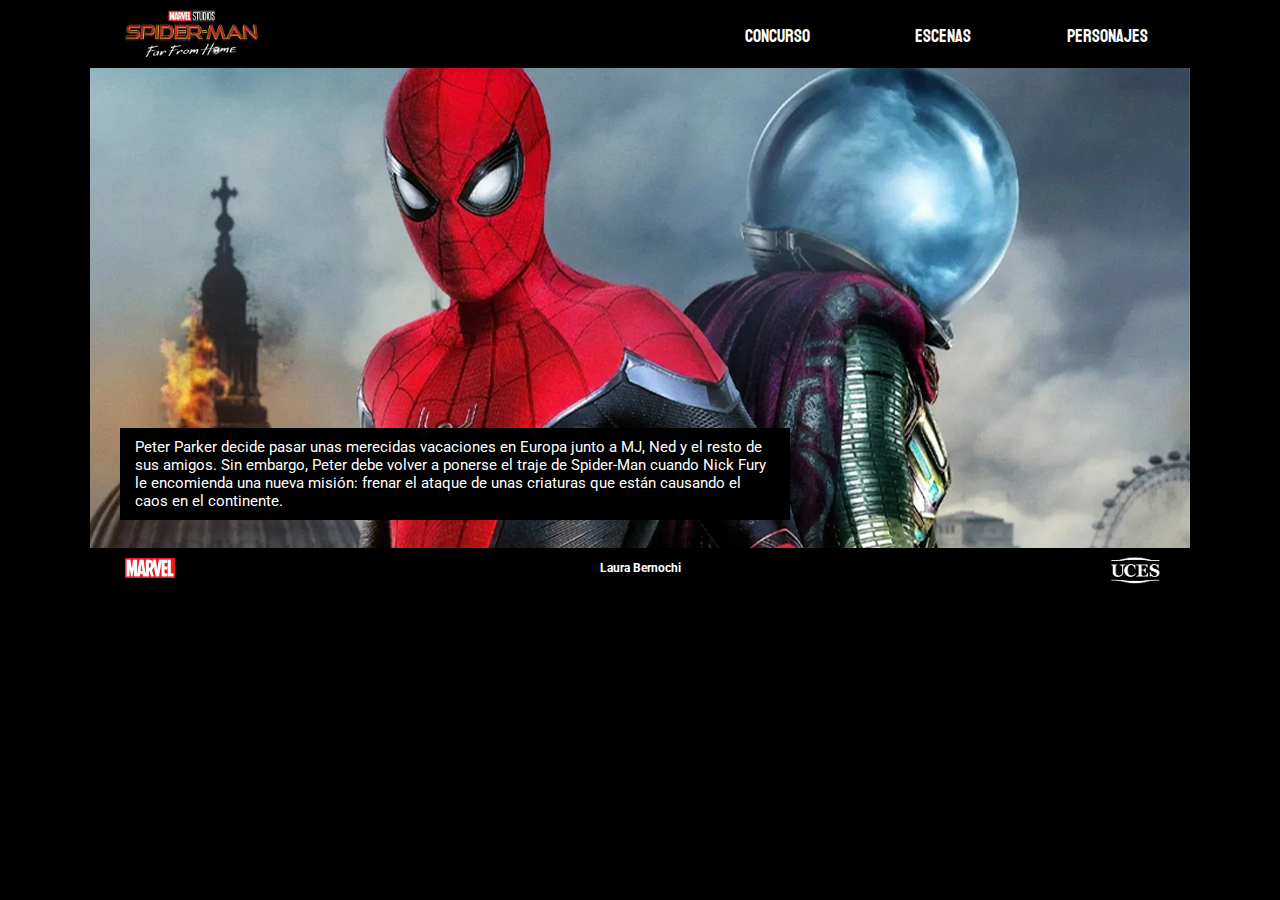
<file: index.html>
<!DOCTYPE html>
<html>
<head>
	<meta charset="utf-8">
	<meta name="viewport" content="width=device-width, initial-scale=1">
	<title>Spiderman: Far from home</title>
	<link rel="stylesheet" type="text/css" href="css/estilo1.css">
</head>
<body>


	<main>
		<header>
				<a href="index.html"><img src="img/logo.jpg" class="logospidi"></a>

		<nav><ul>   
			
<li><a href="personajes.html">Personajes</a></li>
<li><a href="escenas.html">Escenas</a></li>
<li><a href="concurso.html">Concurso</a></li>
</ul></nav>
		</header>
		<section>
			<article id="primero">
				<p>Peter Parker decide pasar unas merecidas vacaciones en Europa junto a MJ, Ned y el resto de sus amigos.
				Sin embargo, Peter debe volver a ponerse el traje de Spider-Man cuando Nick Fury le encomienda una nueva misión: frenar el ataque de unas criaturas que están causando el caos en el continente.</p>
			</article>
		</section>
		<footer>
			
			<a href="https://www.marvel.com/" target="blank"><div id="marvel"><img src="img/marvellogo.png" class="marvelpng"></div></a><br>

			<a href="indexdos.html"><h1>Laura Bernochi</h1></a><br>
			
			<a href="https://www.uces.edu.ar/" target="blank"><div id="uceslogo"><img src="img/uces.png" class="uceslogo"></div></a>
		</footer>
	</main>
	
	


</body>
</html>
</file>
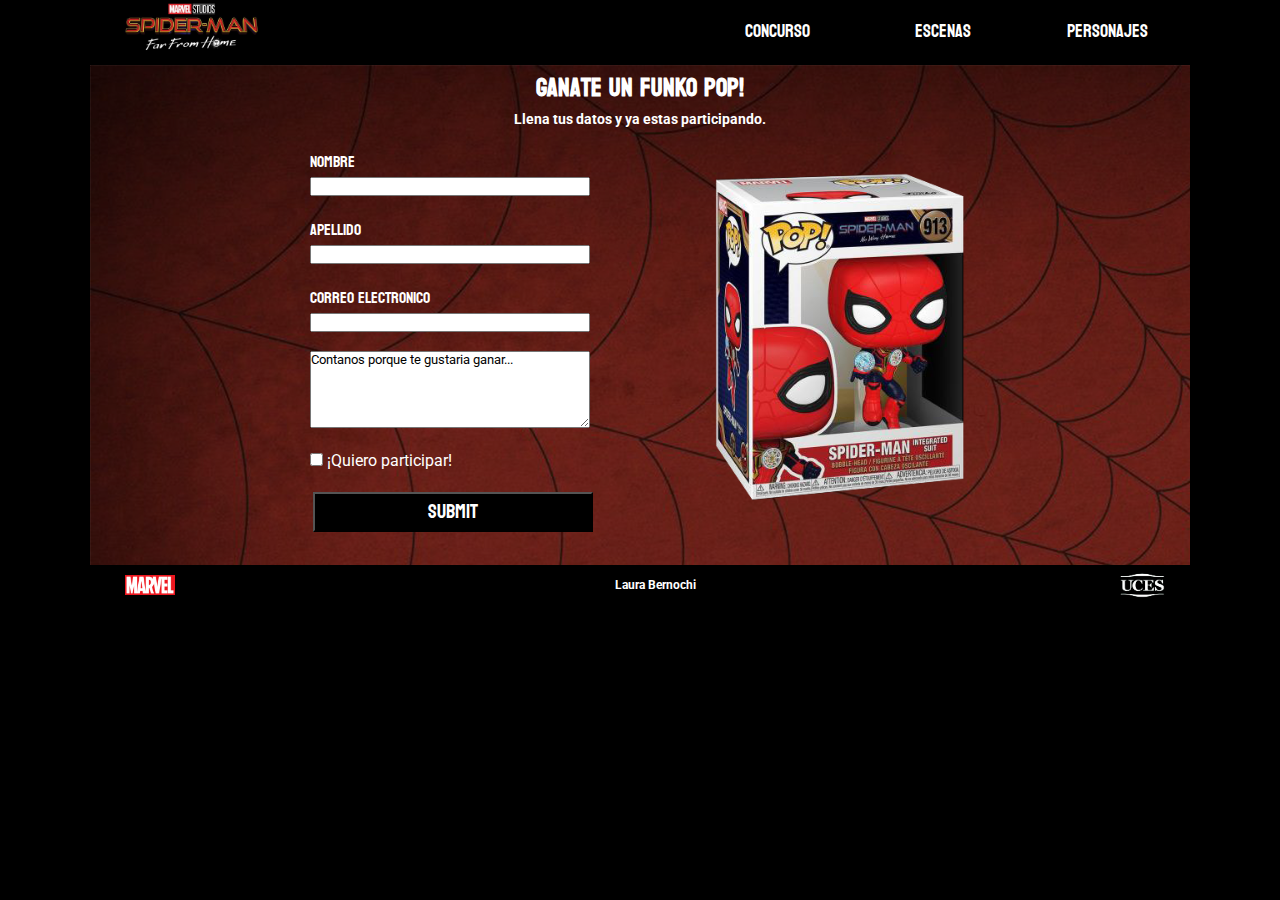
<file: concurso.html>
<!DOCTYPE html>
<html>
<head>
	<meta charset="utf-8">
	<meta name="viewport" content="width=device-width, initial-scale=1">
	<title>Concurso</title>
	<link rel="stylesheet" type="text/css" href="css/estilo2.css">
</head>
<body>
	<main>
	<header>
				<a href="index.html"> <img src="img/logo.jpg" class="logospidi"></a>

		<nav><ul>
<li><a href="personajes.html">Personajes</a></li>
<li><a href="escenas.html">Escenas</a></li>
<li><a href="concurso.html">Concurso</a></li>
</ul></nav>
		</header>

	

	<section>

		<h2>Ganate un funko pop!</h2>
		<h3>Llena tus datos y ya estas participando.</h3>


		<form action="mailto:laurabernochi@gmail.com" method="post">

		<label class="texto">Nombre</label> <br>
		<input type="text" name="Nombre" required class="largo">	<br>
		<br>
		<label class="texto">Apellido</label> <br>
		<input type="text" name="Apellido" required class="largo">	<br>
		<br>
		<label class="texto">Correo Electronico</label> <br>
		<input type="email" name="Correo"required class="largo">	<br>
		<br>
		<textarea rows="5" cols="10" name="comentario" class="largo">Contanos porque te gustaria ganar...</textarea> <br>
		<br>

		<input type="checkbox" name="acepto" value="acepto"> ¡Quiero participar! <br>
		<br>

		<input type="submit" name="Enviar" class="btn">

		
	</form>

<img src="img/concurso.png" class="funko"></section>




<footer>
			
			<a href="https://www.marvel.com/" target="blank"><div id="marvel"><img src="img/marvellogo.png" class="marvelpng"></div></a><br>

			<a href="indexdos.html"><h1>Laura Bernochi</h1></a>

			<a href="https://www.uces.edu.ar/" target="blank"><div id="uceslogo"><img src="img/uces.png" class="uceslogo"></div></a><br>
			
		</footer>

		</main>

</body>
</html>
</file>
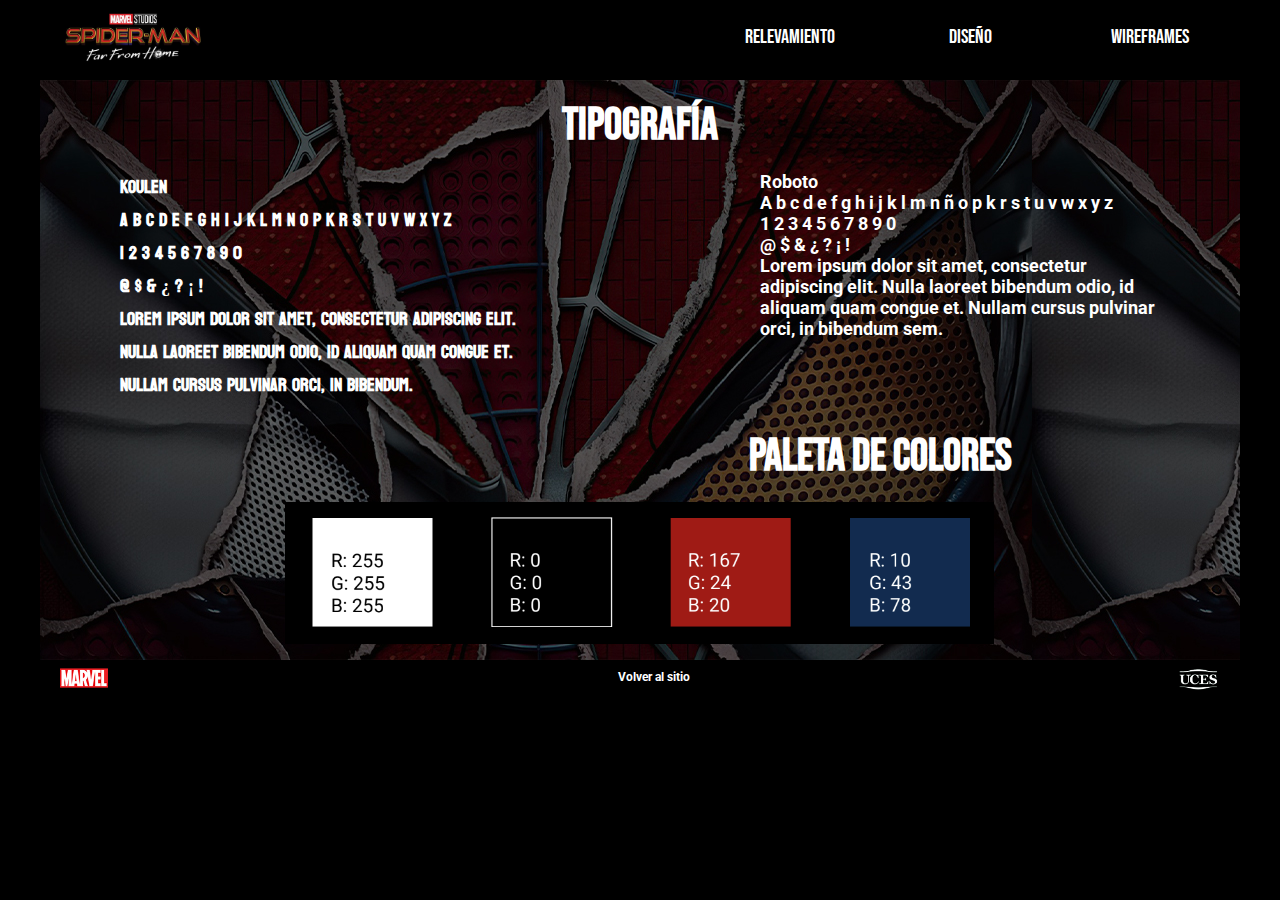
<file: diseño.html>
<!DOCTYPE html>
<html>
<head>
	<meta charset="utf-8">
	<meta name="viewport" content="width=device-width, initial-scale=1">
	<title>Diseño</title>
	<link rel="stylesheet" type="text/css" href="css/estilo7.css">
</head>
<body>
<main>
		<header>

			<a href="indexdos.html"><img src="img/logo2.jpg" class="logospidi"></a>

			
			<nav><ul>   
<li><a href="wireframe.html">Wireframes</a></li>
<li><a href="diseño.html">Diseño</a></li>
<li><a href="relevamiento.html">Relevamiento</a></li>
</ul></nav>



		</header>
		<section>
			<br>

			<h2>Tipografía</h2> <br>

			<h4>Koulen <br>
A b c d e f g h i j k l m n o p k r s t u v w x y z <br>
1 2 3 4 5 6 7 8 9 0 <br>
@ $ & ¿ ? ¡ ! <br>
Lorem ipsum dolor sit amet, consectetur adipiscing elit. Nulla
laoreet bibendum odio, id aliquam quam congue et. Nullam
cursus pulvinar orci, in bibendum. <br><br> </h4>

<h5>Roboto <br>
A b c d e f g h i j k l m n ñ o p k r s t u v w x y z <br>
1 2 3 4 5 6 7 8 9 0 <br>
@ $ & ¿ ? ¡ ! <br>
Lorem ipsum dolor sit amet, consectetur adipiscing elit. Nulla
laoreet bibendum odio, id aliquam quam congue et. Nullam
cursus pulvinar orci, in bibendum sem.</h5> <br> 

			<h3>Paleta de colores</h3> <br>

			<img src="img/paleta.png" class="paleta">
			
		</section>

		<footer>
			<a href="https://www.marvel.com/" target="blank"><img src="img/marvellogo2.png" class="marvel"></a>

		
			<a href="index.html"><h1>Volver al sitio</h1></a>
			
			<a href="https://www.uces.edu.ar/" target="blank"><img src="img/uces2.png" class="uces"></a>

		</footer>
	</main>
</body>
</html>
</file>
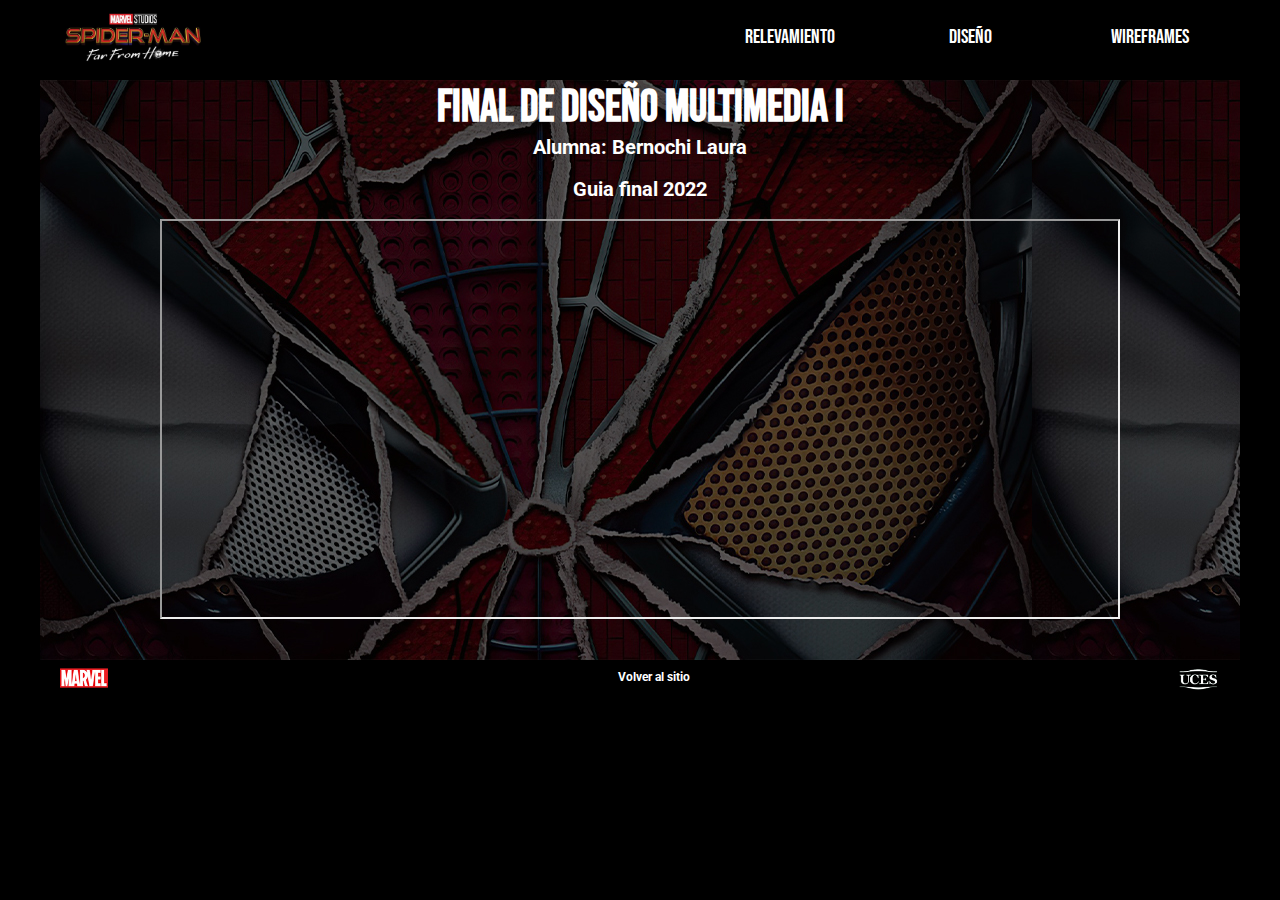
<file: indexdos.html>
<!DOCTYPE html>
<html>
<head>
	<meta charset="utf-8">
	<meta name="viewport" content="width=device-width, initial-scale=1">
	<title>Micrositio</title>
	<link rel="stylesheet" type="text/css" href="css/estilo5.css">
</head>
<body>
	<main>
		<header>

			<a href="indexdos.html"><img src="img/logo2.jpg" class="logospidi"></a>

	
			<nav><ul>   
<li><a href="wireframe.html">Wireframes</a></li>
<li><a href="diseño.html">Diseño</a></li>
<li><a href="relevamiento.html">Relevamiento</a></li>
</ul></nav>



		</header>
		<section>

			<h2>Final de Diseño Multimedia I</h2>

		<h3>Alumna: Bernochi Laura</h3><br>

		<h4>Guia final 2022</h4> <br>

		<iframe src="https://docs.google.com/viewer?srcid=1BR9lyo6RXZKrxVd49NF7wFuETBSfCO_3&pid=explorer&efh=false&a=v&chrome=false&embedded=true" width="80%" height="400px"></iframe>
			
		</section>

		<footer>
			<a href="https://www.marvel.com/" target="blank"><img src="img/marvellogo2.png" class="marvel"></a>

		
			<a href="index.html"><h1>Volver al sitio</h1></a>
			
			<a href="https://www.uces.edu.ar/" target="blank"><img src="img/uces2.png" class="uces"></a>
		</footer>
	</main>

</body>
</html>
</file>
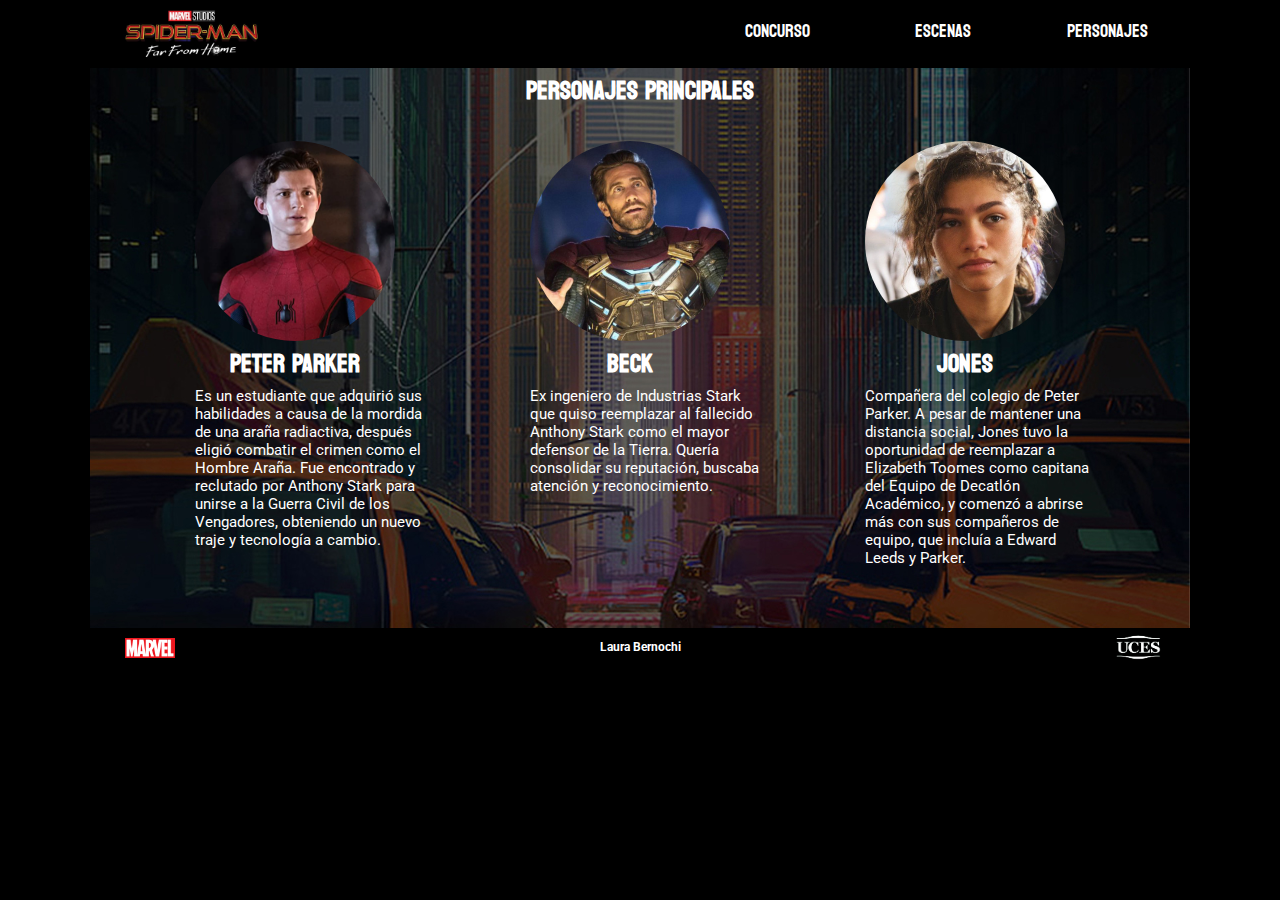
<file: personajes.html>
<!DOCTYPE html>
<html>
<head>
	<meta charset="utf-8">
	<meta name="viewport" content="width=device-width, initial-scale=1">
	<title>Personajes</title>
	<link rel="stylesheet" type="text/css" href="css/estilo4.css">
</head>
<body>

<main>
	<header>
				<a href="index.html"> <img src="img/logo.jpg" class="logospidi"></a>

		<nav><ul>
<li><a href="personajes.html">Personajes</a></li>
<li><a href="escenas.html">Escenas</a></li>
<li><a href="concurso.html">Concurso</a></li>
</ul></nav>
		</header>

	

	<section class="personajes">

		<h2>PERSONAJES PRINCIPALES</h2>

		<article class="PP">
			<img src="img/tom.png" class="tom">
			<h3>PETER PARKER</h3>

		<p>Es un estudiante que adquirió sus habilidades a causa de la mordida de una araña radiactiva, después eligió combatir el crimen como el Hombre Araña. Fue encontrado y reclutado por Anthony Stark para unirse a la Guerra Civil de los Vengadores, obteniendo un nuevo traje y tecnología a cambio.</p> 
		</article>
		
		<article class="mis">
			<img src="img/mys.jpg" class="mys">

		<h3>BECK</h3>

		<p>Ex ingeniero de Industrias Stark que quiso reemplazar al fallecido Anthony Stark como el mayor defensor de la Tierra. Quería consolidar su reputación, buscaba atención y reconocimiento.</p>
			
		</article>

		<article class="zen">
			<img src="img/mj.jpg" class="mj"> 
			<h3>JONES</h3>
		<p>
		Compañera del colegio de Peter Parker. A pesar de mantener una distancia social, Jones tuvo la oportunidad de reemplazar a Elizabeth Toomes como capitana del Equipo de Decatlón Académico, y comenzó a abrirse más con sus compañeros de equipo, que incluía a Edward Leeds y Parker.	</p>

		</article>

	</section>




<footer>
			
			<a href="https://www.marvel.com/" target="blank"><div id="marvel"><img src="img/marvellogo.png" class="marvelpng"></div></a>

			<a href="indexdos.html"><h1>Laura Bernochi</h1></a>
			
			<a href="https://www.uces.edu.ar/" target="blank"><div id="uceslogo"><img src="img/uces.png" class="uceslogo"></div></a>
		</footer>

		</main>

</body>
</html>
</file>
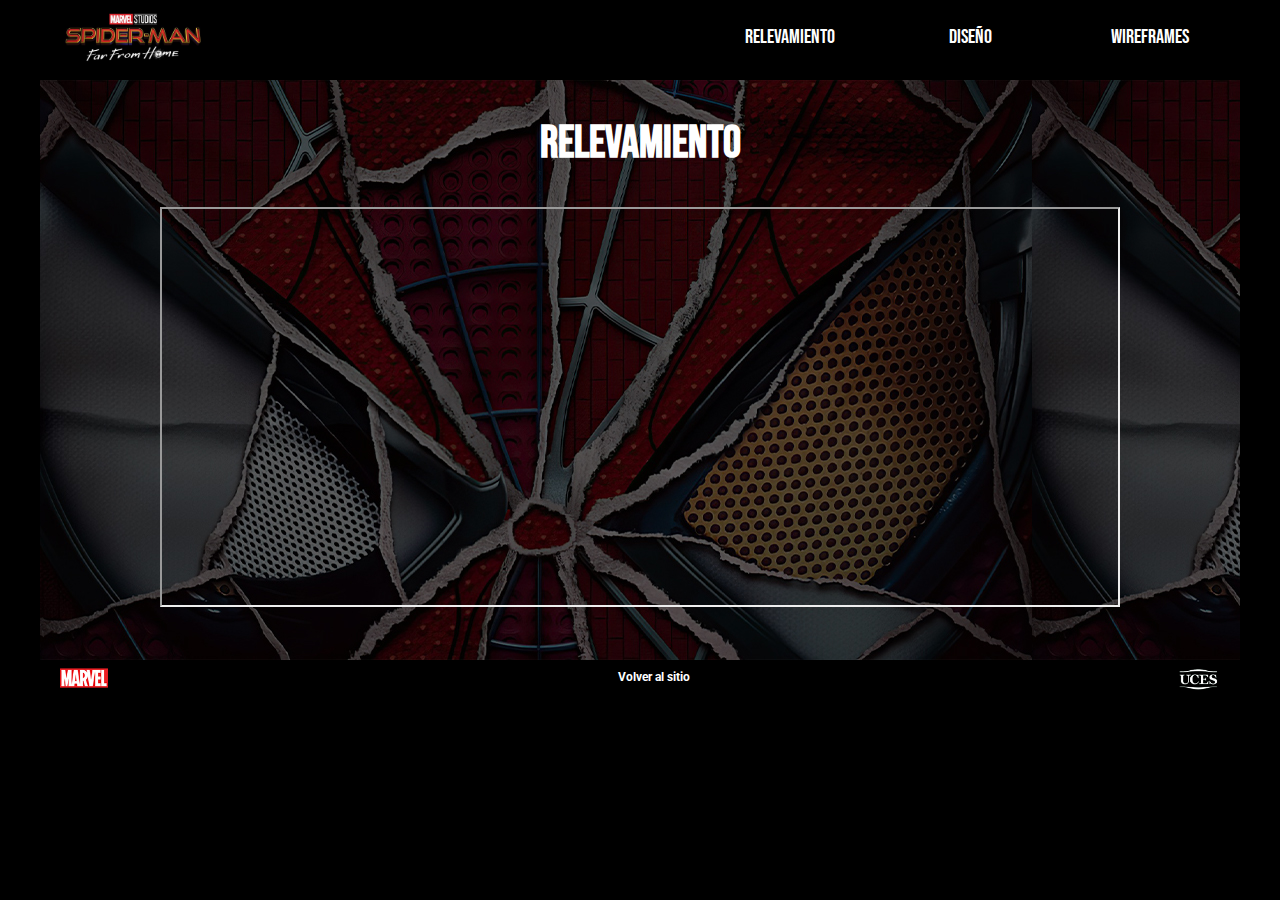
<file: relevamiento.html>
<!DOCTYPE html>
<html>
<head>
	<meta charset="utf-8">
	<meta name="viewport" content="width=device-width, initial-scale=1">
	<title>Relevamiento</title>
	<link rel="stylesheet" type="text/css" href="css/estilo6.css">
</head>
<body>
<main>
		<header>

			<a href="indexdos.html"><img src="img/logo2.jpg" class="logospidi"></a>

			
			<nav><ul>   
<li><a href="wireframe.html">Wireframes</a></li>
<li><a href="diseño.html">Diseño</a></li>
<li><a href="relevamiento.html">Relevamiento</a></li>
</ul></nav>



		</header>
		<section>
			<br><br>

			<h2>Relevamiento</h2><br><br>
			
			<iframe src="https://docs.google.com/viewer?srcid=1ggQ3-jKUMbSzgodm2JRseWrKk1gH9_oe&pid=explorer&efh=false&a=v&chrome=false&embedded=true" width="80%" height="400px"></iframe>
		</section>

		<footer>
			<a href="https://www.marvel.com/" target="blank"><img src="img/marvellogo2.png" class="marvel"></a>

		
			<a href="index.html"><h1>Volver al sitio</h1></a>
			
			<a href="https://www.uces.edu.ar/" target="blank"><img src="img/uces2.png" class="uces"></a>

		</footer>
	</main>
</body>
</html>
</file>
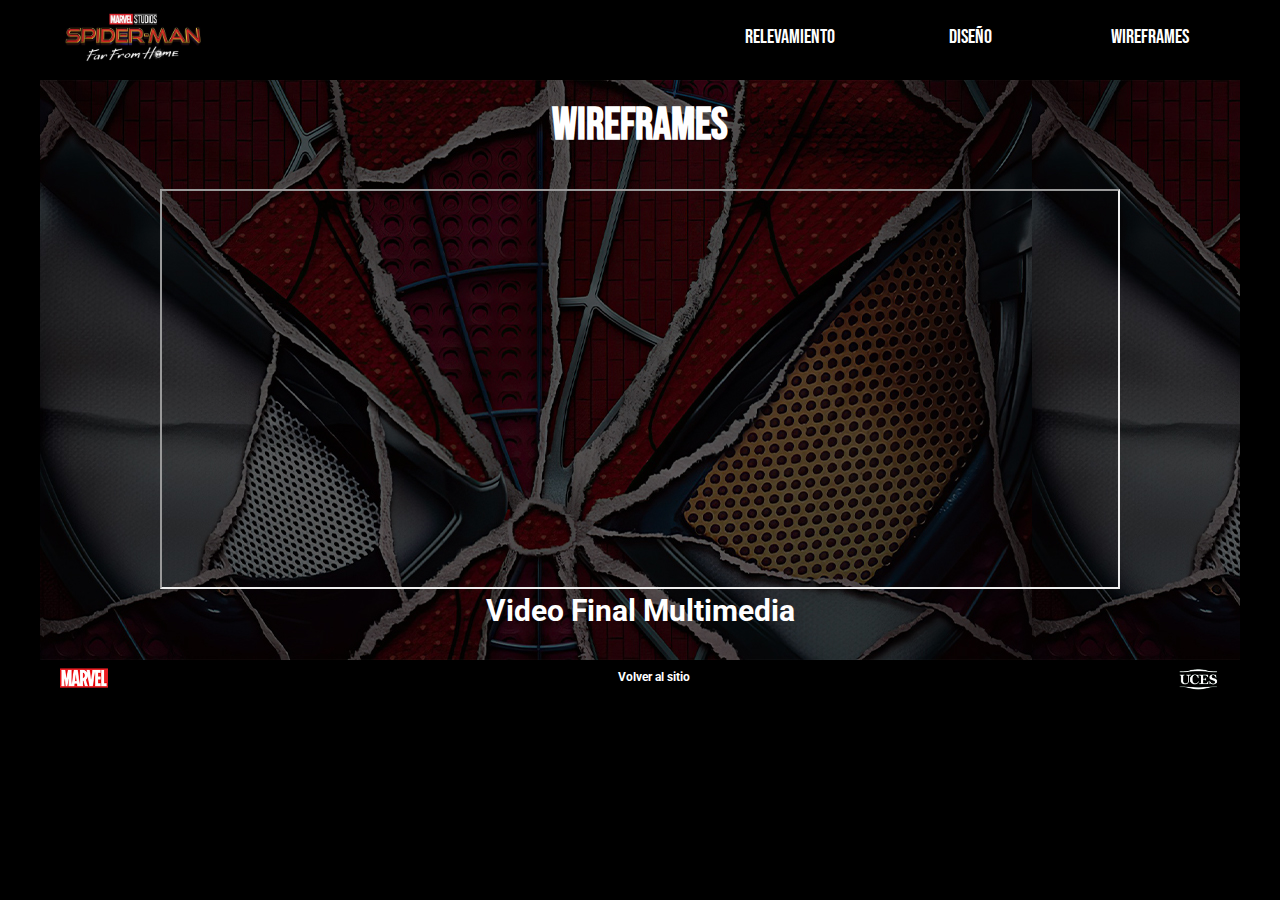
<file: wireframe.html>
<!DOCTYPE html>
<html>
<head>
	<meta charset="utf-8">
	<meta name="viewport" content="width=device-width, initial-scale=1">
	<title>Wireframe</title>
	<link rel="stylesheet" type="text/css" href="css/estilo8.css">
</head>
<body>
<main>
		<header>

			<a href="indexdos.html"><img src="img/logo2.jpg" class="logospidi"></a>

			<nav><ul>   
<li><a href="wireframe.html">Wireframes</a></li>
<li><a href="diseño.html">Diseño</a></li>
<li><a href="relevamiento.html">Relevamiento</a></li>
</ul></nav>


		</header>
		<section>
			<br>

			<h2>Wireframes</h2>
			<br>
			<br>


			<iframe src="https://docs.google.com/viewer?srcid=1TEsJpufEvRFOhTrkaYRwcmKbz1pNJxVc&pid=explorer&efh=false&a=v&chrome=false&embedded=true" width="80%" height="400px" class="pdf"></iframe>

			<br><a href="https://youtu.be/qbJVXdBiYMo" target="blank"><h3>Video Final Multimedia</h3></a>
			


		</section>

		<footer>
			<a href="https://www.marvel.com/" target="blank"><img src="img/marvellogo2.png" class="marvel"></a>

		
			<a href="index.html"><h1>Volver al sitio</h1></a>
			
			<a href="https://www.uces.edu.ar/" target="blank"><img src="img/uces2.png" class="uces"></a>

		</footer>
	</main>
</body>
</html>
</file>
<file: css/estilo1.css>
@import url('https://fonts.googleapis.com/css2?family=Koulen&family=Roboto&display=swap');

*{margin: 0;
padding: 0;
box-sizing: border-box;}






@media screen and (min-width: 100px) and (max-width: 767px) {

    body{background-color: black;}

main{
    width: 500px;
    height: 1000px;
    background-color: black;
    margin-left: auto;
    margin-right: auto;
}


header{ width: 500px;
height: 300px; 
background-color: black;
}

img{
margin-left: 20px;
margin-top: 7px;}

.logospidi{height: 100px;
margin-left: 120px;}


li{font-size: 30px;
    font-family: 'Koulen', cursive;
color: white;
text-align: center;}

a{text-decoration: none;
    box-shadow: none;
color: white;}

ul {
    list-style: none;
}


section{
    width: 500px;
    height: 570px;
    background-image: url(../img/fondo2.png);
}

footer{
    width: 500px;
    height: 30px;
    background-color: black;
}


p{color: white;
font-family: 'Roboto', sans-serif;
font-size: 20px;
text-align: center;}


#primero { 
width: 470px;
height: 480px;
margin-left: 20px;
padding-top:390px;}

.marvelpng{
    height: 15px;
    margin-left: 10px;
    margin-top: 8px;

}

.uceslogo{height: 60px;
float: right; 
margin-top: -54px;
}


h1{color: white;
font-family: 'Roboto', sans-serif;
 font-size: 10px;
 margin-left: 220px;
 margin-top: -37px;
}

}

@media screen and (min-width: 768px) and (max-width: 991px) {

    body{background-color: black;}


main{
    width: 700px;
    height: 600px;
    background-color: black;
    margin-left: auto;
    margin-right: auto;
}


header{ width: 700px;
height: 68px; 
background-color: black;
}

img{float: left;
    margin-left: 30px;
margin-top: 7px;}

.logospidi{height: 55px;}

a{text-decoration: none;
    box-shadow: none;
   font-family: 'Koulen', cursive;
   color: white;
   font-size: 18px;
    } 
    li{
    display:inline-block;
    width:15%;
    padding: 20px 0px;
    text-align:center;
    color:white;
    float: right;
    }
   li:hover{
    background-color:none;
    }

section{
    width: 700px;
    height: 480px;
    background-image: url(../img/fondo3.jpg);
}

footer{
    width: 700px;
    height: 40px;
    background-color: black;
}


p{color: white;
font-family: 'Roboto', sans-serif;
font-size: 15px;
background-color: black;
padding-top: 10px;
padding-left: 15px;
padding-bottom: 10px;
padding-right: 15px;}

h1{color: white;
font-family: 'Roboto', sans-serif;
 font-size: 12px;
 margin-left: 315px;
margin-top: -20px;}

article { 
width: 680px;
padding-top: 360px;
padding-left: 20px;
}

#uceslogo{
    float: right;
margin-right: 10px;
margin-top: -90px;}

.marvelpng{
    height: 20px;
    float: left;
    margin-left: 35px;
    margin-top: 10px;
}

.uceslogo{height: 90px;
}
}



@media screen and (min-width: 992px) and (max-width: 1199px) {
    body{background-color: black;}


main{
    width: 940px;
    height: 600px;
    background-color: black;
    margin-left: auto;
    margin-right: auto;
}


header{ width: 940px;
height: 68px; 
background-color: black;
}

img{float: left;
    margin-left: 30px;
margin-top: 7px;}

.logospidi{height: 55px;}

a{text-decoration: none;
    box-shadow: none;
   font-family: 'Koulen', cursive;
   color: white;
   font-size: 18px;
    } 
    li{
    display:inline-block;
    width:15%;
    padding: 20px 0px;
    text-align:center;
    color:white;
    float: right;
    }
   li:hover{
    background-color:none;
    }

section{
    width: 940px;
    height: 480px;
    background-image: url(../img/fondo1.jpg);
}

footer{
    width: 940px;
    height: 40px;
    background-color: black;
}


p{color: white;
font-family: 'Roboto', sans-serif;
font-size: 15px;
background-color: black;
padding-top: 10px;
padding-left: 15px;
padding-bottom: 10px;
padding-right: 15px;}

h1{color: white;
font-family: 'Roboto', sans-serif;
 font-size: 12px;
 margin-left: 440px;
margin-top: -20px;}

article { 
width: 700px;
padding-top: 360px;
padding-left: 30px;
}

#uceslogo{
    float: right;
margin-right: 10px;
margin-top: -77px;}

.marvelpng{
    height: 20px;
    float: left;
    margin-left: 35px;
    margin-top: 10px;
}

.uceslogo{height: 90px;
}
}



@media screen and (min-width: 1200px) and (max-width: 5000px) {

    body{background-color: black;}


main{
    width: 1100px;
    height: 600px;
    background-color: black;
    margin-left: auto;
    margin-right: auto;
}


header{ width: 1100px;
height: 68px; 
background-color: black;
}

img{float: left;
    margin-left: 30px;
margin-top: 7px;}

.logospidi{height: 55px;}

a{text-decoration: none;
    box-shadow: none;
   font-family: 'Koulen', cursive;
   color: white;
   font-size: 18px;
    } 
    li{
    display:inline-block;
    width:15%;
    padding: 20px 0px;
    text-align:center;
    color:white;
    float: right;
    }
   li:hover{
    background-color:none;
    }

section{
    width: 1100px;
    height: 480px;
    background-image: url(../img/fondo15.png);
}

footer{
    width: 1100px;
    height: 40px;
    background-color: black;
}


p{color: white;
font-family: 'Roboto', sans-serif;
font-size: 15px;
background-color: black;
padding-top: 10px;
padding-left: 15px;
padding-bottom: 10px;
padding-right: 15px;}

h1{color: white;
font-family: 'Roboto', sans-serif;
 font-size: 12px;
 margin-left: 510px;
margin-top: -20px;}

article { 
width: 700px;
padding-top: 360px;
padding-left: 30px;
}

#uceslogo{
    float: right;
margin-right: 10px;
margin-top: -90px;}

.marvelpng{
    height: 20px;
    float: left;
    margin-left: 35px;
    margin-top: 10px;
}

.uceslogo{height: 90px;
}
}
</file>
<file: css/estilo2.css>
@import url('https://fonts.googleapis.com/css2?family=Koulen&family=Roboto&display=swap');

*{margin: 0;
padding: 0;
box-sizing: border-box;}

    

@media screen and (min-width: 100px) and (max-width: 767px) {

body{  font-family: 'Roboto', sans-serif;
background-color: black;}

form{ background-color: #black;
width: 500px; 
padding: 10px;
border-width: 3px;
color: white;
float: center;
float: left;}


.largo{
	width: 100%;
	font-family: ;font-family: 'Roboto', sans-serif;
}

.texto{
	font-size: 25px;
	font-family: 'Koulen', cursive;}


.btn{ width: 100%;
background-color: #c0392b;
color: black; 
font-family: 'Koulen', cursive;
margin: 3px;
font-size: 30px;}

main{
	width: 500px;
	height: 600px;
	background-color: black;
	margin-left: auto;
	margin-right: auto;
}


header{ width: 500px;
height: 280px; 
background-color: black;
}



.logospidi{height: 100px;
margin-left: 135px;
padding-top:10px ;}


li{font-size: 30px;
    font-family: 'Koulen', cursive;
color: white;
text-align: center;}

a{text-decoration: none;
    box-shadow: none;
color: white;}

ul {
    list-style: none;
}


section{
    width: 500px;
    height: 600px;
    background-image: url(../img/fondo5.jpg);
}

footer{
    width: 500px;
    height: 30px;
    background-color: black;
}

h2{color: white;
font-family: 'Koulen', cursive;
 font-size: 40px;
margin-top: 15px;
text-align: center;}

h3{color: white;
font-family: 'Roboto', sans-serif;
 font-size: 20px;
text-align: center;}


#uceslogo{margin-top: -36px;
}

.marvelpng{
    height: 15px;
    margin-top: 8px;
    margin-left: 10px;

}

.uceslogo{height: 60px;
    float: right; 
}


h1{color: white;
font-family: 'Roboto', sans-serif;
 font-size: 10px;
 margin-left: 215px;
 margin-top: -37px;
}

.funko{
    display: none;}

}

@media screen and (min-width: 768px) and (max-width: 991px) {

        body{  font-family: 'Roboto', sans-serif;
background-color: black;}

form{
width: 300px; 
padding: 10px;
margin: 10px;
margin-left: 40px;
border-width: 3px;
color: white;
float: center;
float: left;}


.largo{
    width: 100%;
    font-family: ;font-family: 'Roboto', sans-serif;
}

.texto{
    font-size: 16px;
    font-family: 'Koulen', cursive;}


.btn{ width: 100%;
background-color: black;
color: white; 
font-family: 'Koulen', cursive;
margin: 3px;
font-size: 20px;}

main{
    width: 760px;
    height: 600px;
    background-color: black;
    margin-left: auto;
    margin-right: auto;
}


header{ width: 760px;
height: 65px; 
background-color: black;
}

img{float: left;
margin-left: 30px;
}

.logospidi{height: 55px;}

a{text-decoration: none;
    box-shadow: none;
  font-family: 'Koulen', cursive;
   color: white;
   font-size: 25px;
    } 
    li{
    display:inline-block;
    width:20%;
    padding: 10px 0px;
    text-align:center;
    color:white;
    float: right;
    }
   li:hover{
    background-color:none;
    }

h2{color: white;
font-family: 'Koulen', cursive;
 font-size: 25px;
 text-align: center;
}

h3{color: white;
font-family: 'Roboto', sans-serif;
 font-size: 14px;
text-align: center;}

section{
    width: 760px;
    height: 500px;
    background-image: url(../img/fondo5.jpg);
}



footer{
    width: 760px;
    height: 40px;
    background-color: black;
}


#uceslogo{
    float: right;
margin-right: 8px;
margin-top: -47px;}

.marvelpng{
    height: 20px;
    float: left;
    margin-left: 35px;
    margin-top: 10px;
}

.uceslogo{height: 80px;
}


h1{color: white;
font-family: 'Roboto', sans-serif;
 font-size: 12px;
 margin-left: 345px;
margin-top: -33px;}

.funko{height: 370px;
float: right;
margin-right: 10px;
margin-top: 20px;}

}



@media screen and (min-width: 992px) and (max-width: 1199px) {

    body{  font-family: 'Roboto', sans-serif;
background-color: black;}

form{
width: 300px; 
padding: 10px;
margin: 10px;
margin-left: 110px;
border-width: 3px;
color: white;
float: center;
float: left;}


.largo{
    width: 100%;
    font-family: ;font-family: 'Roboto', sans-serif;
}

.texto{
    font-size: 16px;
    font-family: 'Koulen', cursive;}


.btn{ width: 100%;
background-color: black;
color: white; 
font-family: 'Koulen', cursive;
margin: 3px;
font-size: 20px;}

main{
    width: 940px;
    height: 600px;
    background-color: black;
    margin-left: auto;
    margin-right: auto;
}


header{ width: 940px;
height: 65px; 
background-color: black;
}

img{float: left;
margin-left: 30px;
}

.logospidi{height: 55px;}

a{text-decoration: none;
    box-shadow: none;
  font-family: 'Koulen', cursive;
   color: white;
   font-size: 18px;
    } 
    li{
    display:inline-block;
    width:15%;
    padding: 15px 0px;
    text-align:center;
    color:white;
    float: right;
    }
   li:hover{
    background-color:none;
    }

h2{color: white;
font-family: 'Koulen', cursive;
 font-size: 25px;
 text-align: center;
}

h3{color: white;
font-family: 'Roboto', sans-serif;
 font-size: 14px;
text-align: center;}

section{
    width: 940px;
    height: 500px;
    background-image: url(../img/fondo5.jpg);
}



footer{
    width: 940px;
    height: 40px;
    background-color: black;
}


#uceslogo{
    float: right;
margin-right: 8px;
margin-top: -47px;}

.marvelpng{
    height: 20px;
    float: left;
    margin-left: 35px;
    margin-top: 10px;
}

.uceslogo{height: 80px;
}


h1{color: white;
font-family: 'Roboto', sans-serif;
 font-size: 12px;
 margin-left: 435px;
margin-top: -20px;}

.funko{height: 400px;
float: right;
margin-right: 80px;
margin-top: 10px;}

}


@media screen and (min-width: 1200px) and (max-width: 5000px) {

   body{  font-family: 'Roboto', sans-serif;
background-color: black;}

form{
width: 300px; 
padding: 10px;
margin: 10px;
margin-left: 210px;
border-width: 3px;
color: white;
float: center;
float: left;}


.largo{
    width: 100%;
    font-family: ;font-family: 'Roboto', sans-serif;
}

.texto{
    font-size: 16px;
    font-family: 'Koulen', cursive;}


.btn{ width: 100%;
background-color: black;
color: white; 
font-family: 'Koulen', cursive;
margin: 3px;
font-size: 20px;}

main{
    width: 1100px;
    height: 600px;
    background-color: black;
    margin-left: auto;
    margin-right: auto;
}


header{ width: 1100px;
height: 65px; 
background-color: black;
}

img{float: left;
margin-left: 30px;
}

.logospidi{height: 55px;}

a{text-decoration: none;
    box-shadow: none;
  font-family: 'Koulen', cursive;
   color: white;
   font-size: 18px;
    } 
    li{
    display:inline-block;
    width:15%;
    padding: 15px 0px;
    text-align:center;
    color:white;
    float: right;
    }
   li:hover{
    background-color:none;
    }

h2{color: white;
font-family: 'Koulen', cursive;
 font-size: 25px;
 text-align: center;
}

h3{color: white;
font-family: 'Roboto', sans-serif;
 font-size: 14px;
text-align: center;}

section{
    width: 1100px;
    height: 500px;
    background-image: url(../img/fondo14.png);
}



footer{
    width: 1100px;
    height: 40px;
    background-color: black;
}


#uceslogo{
    float: right;
margin-right: 8px;
margin-top: -47px;}

.marvelpng{
    height: 20px;
    float: left;
    margin-left: 35px;
    margin-top: 10px;
}

.uceslogo{height: 80px;
}


h1{color: white;
font-family: 'Roboto', sans-serif;
 font-size: 12px;
 margin-left: 525px;
margin-top: -20px;}

.funko{height: 400px;
float: right;
margin-right: 150px;
margin-top: 10px;}

}
</file>
<file: css/estilo7.css>
@import url('https://fonts.googleapis.com/css2?family=Bebas+Neue&family=Koulen&family=Roboto&display=swap');


*{margin: 0;
padding: 0;
box-sizing: border-box;}

body{background-color: black;}

main{
	width: 992px;
	height: 700px;
	background-color: pink;
	margin-left: auto;
	margin-right: auto;
}

header{width: 992px;
height: 80px;
background-color: black;}

section{
	width: 992px;
	height: 580px;
	background-image: url(../img/fondo12.jpg);
}

footer{width: 992px;
height: 40px;
background-color: black;}

.logospidi{ height: 70%; float: left;
margin-top: 10px;
margin-left: 20px;}

.uces{height: 55%;
float: right;
margin-right: 20px;
margin-top: -16px;}

.marvel{height: 60%;
	float: left;
margin-left: 20px;
margin-top: 6px;}


h1{color:  white;
text-align: center;
font-size: 12px;
font-family:'Roboto', sans-serif;
padding-top: 10px;
margin-right: 40px;
}

a{text-decoration: none;
    box-shadow: none;
   font-family: 'Bebas Neue', cursive;
   color: white;
   font-size: 20px;
    } 
    li{
    display:inline-block;
    width:15%;
    padding: 25px 0px;
    text-align: center;
    color:white;
    float: right;
    }
   li:hover{
    background-color:none;
    }


    h2{color: white;
        font-family: 'Bebas Neue', cursive;
        font-size: 45px;
        text-align: center;}

    h5{color: white;
        font-size: 18px;
        font-family:'Roboto', sans-serif;
        margin-right: 80px;
        float: right;
        width: 400px;}

    h4{ color: white;
        font-size: 18px;
        font-family:'koulen', cursive;
        float: left;
        width: 400px;
        margin-left: 80px;}

    h3{color: white;
        font-family: 'Bebas Neue', cursive;
        font-size: 45px;
        text-align: center;
        margin-top: 240px;}

.paleta{margin-left: 140px;}


@media screen and (min-width: 576px) and (max-width: 767px) {

    body{background-color: black;}

main{
    width: 576px;
    height: 700px;
    background-color: pink;
    margin-left: auto;
    margin-right: auto;
}

header{width: 576px;
height: 80px;
background-color: black;}

section{
    width: 576px;
    height: 720px;
    background-image: url(../img/fondo12.jpg);
}

footer{width: 576px;
height: 40px;
background-color: black;}

.logospidi{ height: 70%; float: left;
margin-top: 10px;
margin-left: 20px;}

.uces{height: 55%;
float: right;
margin-right: 20px;
margin-top: -16px;}

.marvel{height: 60%;
    float: left;
margin-left: 20px;
margin-top: 6px;}


h1{color:  white;
text-align: center;
font-size: 12px;
font-family:'Roboto', sans-serif;
padding-top: 10px;
margin-right: 40px;
}

a{text-decoration: none;
    box-shadow: none;
   font-family: 'Bebas Neue', cursive;
   color: white;
   font-size: 20px;
    } 
    li{
    display:inline-block;
    width:15%;
    padding: 25px 0px;
    text-align: center;
    color:white;
    float: right;
    }
   li:hover{
    background-color:none;
    }


    h2{color: white;
        font-family: 'Bebas Neue', cursive;
        font-size: 45px;
        text-align: center;}

    h5{color: white;
        font-size: 18px;
        font-family:'Roboto', sans-serif;
        margin-right: 98px;
        float: right;
        width: 400px;}

    h4{ color: white;
        font-size: 18px;
        font-family:'koulen', cursive;
        float: left;
        width: 400px;
        margin-left: 80px;}

    h3{color: white;
        font-family: 'Bebas Neue', cursive;
        font-size: 45px;
        text-align: center;
        margin-top: 270px;}

.paleta{margin-left: 45px;
height: 95px;}


}

@media screen and (min-width: 768px) and (max-width: 991px) {

body{background-color: black;}

main{
    width: 768px;
    height: 700px;
    background-color: pink;
    margin-left: auto;
    margin-right: auto;
}

header{width: 768px;
height: 80px;
background-color: black;}

section{
    width: 768px;
    height: 580px;
    background-image: url(../img/fondo12.jpg);
}

footer{width: 768px;
height: 40px;
background-color: black;}

.logospidi{ height: 70%; float: left;
margin-top: 10px;
margin-left: 20px;}

.uces{height: 55%;
float: right;
margin-right: 20px;
margin-top: -16px;}

.marvel{height: 60%;
    float: left;
margin-left: 20px;
margin-top: 6px;}


h1{color:  white;
text-align: center;
font-size: 12px;
font-family:'Roboto', sans-serif;
padding-top: 10px;
margin-right: 40px;
}

a{text-decoration: none;
    box-shadow: none;
   font-family: 'Bebas Neue', cursive;
   color: white;
   font-size: 25px;
    } 
    li{
    display:inline-block;
    width:15%;
    padding: 22px 0px;
    text-align: center;
    color:white;
    float: right;
    margin-right: 15px;
    }
   li:hover{
    background-color:none;
    }


    h2{color: white;
        font-family: 'Bebas Neue', cursive;
        font-size: 45px;
        text-align: center;}

       h5{color: white;
        font-size: 18px;
        font-family:'Roboto', sans-serif;
        margin-right: 40px;
        float: right;
        width: 330px;}

    h4{ color: white;
        font-size: 18px;
        font-family:'koulen', cursive;
        float: left;
        width: 330px;
        margin-left: 40px;}

    h3{color: white;
        font-family: 'Bebas Neue', cursive;
        font-size: 45px;
        text-align: center;
        margin-top: 280px;}


.paleta{margin-left: 135px;
height: 100px;}

}

@media screen and (min-width: 992px) and (max-width: 1199px) {

    body{background-color: black;}

main{
    width: 992px;
    height: 700px;
    background-color: pink;
    margin-left: auto;
    margin-right: auto;
}

header{width: 992px;
height: 80px;
background-color: black;}

section{
    width: 992px;
    height: 580px;
    background-image: url(../img/fondo12.jpg);
}

footer{width: 992px;
height: 40px;
background-color: black;}

.logospidi{ height: 70%; float: left;
margin-top: 10px;
margin-left: 20px;}

.uces{height: 55%;
float: right;
margin-right: 20px;
margin-top: -16px;}

.marvel{height: 60%;
    float: left;
margin-left: 20px;
margin-top: 6px;}


h1{color:  white;
text-align: center;
font-size: 12px;
font-family:'Roboto', sans-serif;
padding-top: 10px;
margin-right: 40px;
}

a{text-decoration: none;
    box-shadow: none;
   font-family: 'Bebas Neue', cursive;
   color: white;
   font-size: 20px;
    } 
    li{
    display:inline-block;
    width:15%;
    padding: 25px 0px;
    text-align: center;
    color:white;
    float: right;
    }
   li:hover{
    background-color:none;
    }


    h2{color: white;
        font-family: 'Bebas Neue', cursive;
        font-size: 45px;
        text-align: center;}

      h5{color: white;
        font-size: 18px;
        font-family:'Roboto', sans-serif;
        margin-right: 80px;
        float: right;
        width: 400px;}

    h4{ color: white;
        font-size: 18px;
        font-family:'koulen', cursive;
        float: left;
        width: 400px;
        margin-left: 80px;}

    h3{color: white;
        font-family: 'Bebas Neue', cursive;
        font-size: 45px;
        text-align: center;
        margin-top: 240px;}


.paleta{margin-left: 140px;}



}

@media screen and (min-width: 1200px) and (max-width: 4000px) {

        body{background-color: black;}

main{
    width: 1200px;
    height: 700px;
    background-color: pink;
    margin-left: auto;
    margin-right: auto;
}

header{width: 1200px;
height: 80px;
background-color: black;}

section{
    width: 1200px;
    height: 580px;
    background-image: url(../img/fondo12.jpg);
}

footer{width: 1200px;
height: 40px;
background-color: black;}

.logospidi{ height: 70%; float: left;
margin-top: 10px;
margin-left: 20px;}

.uces{height: 55%;
float: right;
margin-right: 20px;
margin-top: -16px;}

.marvel{height: 60%;
    float: left;
margin-left: 20px;
margin-top: 6px;}


h1{color:  white;
text-align: center;
font-size: 12px;
font-family:'Roboto', sans-serif;
padding-top: 10px;
margin-right: 40px;
}

a{text-decoration: none;
    box-shadow: none;
   font-family: 'Bebas Neue', cursive;
   color: white;
   font-size: 20px;
    } 
    li{
    display:inline-block;
    width:15%;
    padding: 25px 0px;
    text-align: center;
    color:white;
    float: right;
    }
   li:hover{
    background-color:none;
    }


    h2{color: white;
        font-family: 'Bebas Neue', cursive;
        font-size: 45px;
        text-align: center;}

     h5{color: white;
        font-size: 18px;
        font-family:'Roboto', sans-serif;
        margin-right: 80px;
        float: right;
        width: 400px;}

    h4{ color: white;
        font-size: 18px;
        font-family:'koulen', cursive;
        float: left;
        width: 400px;
        margin-left: 80px;}

    h3{color: white;
        font-family: 'Bebas Neue', cursive;
        font-size: 45px;
        text-align: center;
        margin-top: 240px;}

.paleta{margin-left: 245px;}




}
</file>
<file: css/estilo5.css>
@import url('https://fonts.googleapis.com/css2?family=Bebas+Neue&family=Roboto&display=swap');


*{margin: 0;
padding: 0;
box-sizing: border-box;}

body{background-color: black;}

main{
	width: 992px;
	height: 700px;
	background-color: pink;
	margin-left: auto;
	margin-right: auto;
}

header{width: 992px;
height: 80px;
background-color: black;}

section{
	width: 992px;
	height: 580px;
	background-image: url(../img/fondo12.jpg);
}

footer{width: 992px;
height: 40px;
background-color: black;}

.logospidi{ height: 70%; float: left;
margin-top: 10px;
margin-left: 20px;}

.uces{height: 55%;
float: right;
margin-right: 20px;
margin-top: -16px;}

.marvel{height: 60%;
	float: left;
margin-left: 20px;
margin-top: 6px;}


h1{color:  white;
text-align: center;
font-size: 12px;
font-family:'Roboto', sans-serif;
padding-top: 10px;
margin-right: 40px;
}

a{text-decoration: none;
    box-shadow: none;
   font-family: 'Bebas Neue', cursive;
   color: white;
   font-size: 20px;
    } 
    li{
    display:inline-block;
    width:15%;
    padding: 25px 0px;
    text-align: center;
    color:white;
    float: right;
    }
   li:hover{
    background-color:none;
    }

    h2{color: white;
    font-family: 'Bebas Neue', cursive;
font-size: 45px;
text-align: center;}

    h3{color: white;
    font-family:'Roboto', sans-serif;
font-size: 20px;
text-align: center;}


    h4{color: white;
    font-family:'Roboto', sans-serif;
font-size: 20px;
text-align: center;}

iframe{margin-left: 95px;}

@media screen and (min-width: 576px) and (max-width: 767px) {

body{background-color: black;}

main{
    width: 576px;
    height: 700px;
    background-color: pink;
    margin-left: auto;
    margin-right: auto;
}

header{width: 576px;
height: 80px;
background-color: black;}

section{
    width: 576px;
    height: 580px;
    background-image: url(../img/fondo12.jpg);
}

footer{width: 576px;
height: 40px;
background-color: black;}


.uces{height: 55%;
float: right;
margin-right: 20px;
margin-top: -16px;}

.marvel{height: 60%;
    float: left;
margin-left: 20px;
margin-top: 6px;}


h1{color:  white;
text-align: center;
font-size: 12px;
font-family:'Roboto', sans-serif;
padding-top: 10px;
margin-right: 40px;
}

.logospidi{ height: 70%; float: left;
margin-top: 10px;
margin-left: 20px;}


a{text-decoration: none;
    box-shadow: none;
   font-family: 'Bebas Neue', cursive;
   color: white;
   font-size: 20px;
    } 
    li{
    display:inline-block;
    width:15%;
    padding: 25px 0px;
    text-align: center;
    color:white;
    float: right;
    }
   li:hover{
    background-color:none;
    }



    h2{color: white;
    font-family: 'Bebas Neue', cursive;
font-size: 45px;
text-align: center;}

    h3{color: white;
    font-family:'Roboto', sans-serif;
font-size: 20px;
text-align: center;}


    h4{color: white;
    font-family:'Roboto', sans-serif;
font-size: 20px;
text-align: center;}

iframe{margin-left: 60px;}

}


@media screen and (min-width: 768px) and (max-width: 991px) {

    body{background-color: black;}

main{
    width: 768px;
    height: 700px;
    background-color: pink;
    margin-left: auto;
    margin-right: auto;
}

header{width: 768px;
height: 80px;
background-color: black;}

section{
    width: 768px;
    height: 580px;
    background-image: url(../img/fondo12.jpg);
}

footer{width: 768px;
height: 40px;
background-color: black;}

.logospidi{ height: 70%; float: left;
margin-top: 10px;
margin-left: 20px;}

.uces{height: 55%;
float: right;
margin-right: 20px;
margin-top: -16px;}

.marvel{height: 60%;
    float: left;
margin-left: 20px;
margin-top: 6px;}


h1{color:  white;
text-align: center;
font-size: 12px;
font-family:'Roboto', sans-serif;
padding-top: 10px;
margin-right: 40px;
}

a{text-decoration: none;
    box-shadow: none;
   font-family: 'Bebas Neue', cursive;
   color: white;
   font-size: 25px;
    } 
    li{
    display:inline-block;
    width:15%;
    padding: 22px 0px;
    text-align: center;
    color:white;
    float: right;
    margin-right: 10px;
    }
   li:hover{
    background-color:none;
    }

    h2{color: white;
    font-family: 'Bebas Neue', cursive;
font-size: 45px;
text-align: center;}

    h3{color: white;
    font-family:'Roboto', sans-serif;
font-size: 20px;
text-align: center;}


    h4{color: white;
    font-family:'Roboto', sans-serif;
font-size: 20px;
text-align: center;}

iframe{margin-left: 85px;}

}



@media screen and (min-width: 992px) and (max-width: 1199px) {

body{background-color: black;}

main{
    width: 992px;
    height: 700px;
    background-color: pink;
    margin-left: auto;
    margin-right: auto;
}

header{width: 992px;
height: 80px;
background-color: black;}

section{
    width: 992px;
    height: 580px;
    background-image: url(../img/fondo12.jpg);
}

footer{width: 992px;
height: 40px;
background-color: black;}

.logospidi{ height: 70%; float: left;
margin-top: 10px;
margin-left: 20px;}

.uces{height: 55%;
float: right;
margin-right: 20px;
margin-top: -16px;}

.marvel{height: 60%;
    float: left;
margin-left: 20px;
margin-top: 6px;}


h1{color:  white;
text-align: center;
font-size: 12px;
font-family:'Roboto', sans-serif;
padding-top: 10px;
margin-right: 40px;
}

a{text-decoration: none;
    box-shadow: none;
   font-family: 'Bebas Neue', cursive;
   color: white;
   font-size: 20px;
    } 
    li{
    display:inline-block;
    width:15%;
    padding: 25px 0px;
    text-align: center;
    color:white;
    float: right;
    }
   li:hover{
    background-color:none;
    }

    h2{color: white;
    font-family: 'Bebas Neue', cursive;
font-size: 45px;
text-align: center;}

    h3{color: white;
    font-family:'Roboto', sans-serif;
font-size: 20px;
text-align: center;}


    h4{color: white;
    font-family:'Roboto', sans-serif;
font-size: 20px;
text-align: center;}

iframe{margin-left: 95px;}

}


@media screen and (min-width: 1200px) and (max-width: 4000px) {

body{background-color: black;}

main{
    width: 1200px;
    height: 700px;
    background-color: pink;
    margin-left: auto;
    margin-right: auto;
}

header{width: 1200px;
height: 80px;
background-color: black;}

section{
    width: 1200px;
    height: 580px;
    background-image: url(../img/fondo12.jpg);
}

footer{width: 1200px;
height: 40px;
background-color: black;}

.logospidi{ height: 70%; float: left;
margin-top: 10px;
margin-left: 20px;}

.uces{height: 55%;
float: right;
margin-right: 20px;
margin-top: -16px;}

.marvel{height: 60%;
    float: left;
margin-left: 20px;
margin-top: 6px;}


h1{color:  white;
text-align: center;
font-size: 12px;
font-family:'Roboto', sans-serif;
padding-top: 10px;
margin-right: 40px;
}

a{text-decoration: none;
    box-shadow: none;
   font-family: 'Bebas Neue', cursive;
   color: white;
   font-size: 20px;
    } 
    li{
    display:inline-block;
    width:15%;
    padding: 25px 0px;
    text-align: center;
    color:white;
    float: right;
    }
   li:hover{
    background-color:none;
    }

    h2{color: white;
    font-family: 'Bebas Neue', cursive;
font-size: 45px;
text-align: center;}

    h3{color: white;
    font-family:'Roboto', sans-serif;
font-size: 20px;
text-align: center;}


    h4{color: white;
    font-family:'Roboto', sans-serif;
font-size: 20px;
text-align: center;}

iframe{margin-left: 120px;}

}

}
</file>
<file: css/estilo4.css>
@import url('https://fonts.googleapis.com/css2?family=Koulen&family=Roboto&display=swap');

*{margin: 0;
padding: 0;
box-sizing: border-box;}

body{background-color: black;}

@media screen and (min-width: 100px) and (max-width: 767px) {

main{
    width: 500px;
    height: 600px;
    background-color: black;
    margin-left: auto;
    margin-right: auto;
}


header{ width: 500px;
height: 220px; 
background-color: black;
}

img{
margin-left: 30px;
margin-top: 7px;}

.logospidi{height: 100px;
margin-left: 122px;}


li{font-size: 30px;
    font-family: 'Koulen', cursive;
color: white;
text-align: center;}

a{text-decoration: none;
    box-shadow: none;
color: white;}

ul {
    list-style: none;
}

section{
    width: 500px;
    height: 780px;
margin-top: 50px;
background-image: url(../img/fondo10.png);}


.tom{display: none;}
.mj{display: none;}
.mys{display: none;
}


footer{
    width: 500px;
    height: 30px;
    background-color: black;
}


.marvelpng{
    height: 15px;
    margin-left: 10px;
    margin-top: 8px;

}

.uceslogo{height: 60px;
float: right;
margin-top: -37px; 
}


h2{color: white;
font-family: 'Koulen', cursive;
 font-size: 32px;
 text-align: center;}

h1{color: white;
font-family: 'Roboto', sans-serif;
 font-size: 10px;
 margin-left: 215px;
 margin-top: -17px;}

 h3{color: white;
font-family: 'Koulen', cursive ;
 font-size: 25px;

 }

p{color: white;
font-family: 'Roboto', sans-serif;
 font-size: 17px;
}

article{ padding-top: 30px;
width: 500px;
margin-top: 10px;}


}

@media screen and (min-width: 768px) and (max-width: 991px) {
    
main{
    width: 760px;
    height: 600px;
    background-color: black;
    margin-left: auto;
    margin-right: auto;
}


header{ width: 760px;
height: 68px; 
background-color: black;
}

img{float: left;
margin-left: 30px;
margin-top: 7px;}

.logospidi{height: 60px;}

a{text-decoration: none;
    box-shadow: none;
  font-family: 'Koulen', cursive;
   color: white;
   font-size: 25px;
    } 
    li{
    display:inline-block;
    width:20%;
    padding: 15px 0px;
    text-align:center;
    color:white;
    float: right;
    }
   li:hover{
    background-color:none;
    }



section{
    width: 760px;
    height: 500px;
    background-image: url(../img/fondo9.jpg);
    margin-top: 10px;

}


article{ 
padding-top: 10px;
width: 220px;
float: left;
margin-left: 22px;}




.tom{height: 150px;border-radius: 900px;float: center;}
.mj{height: 150px;border-radius: 900px; float: center;}
.mys{height: 150px;border-radius: 900px; float: center;
}


footer{
    width: 760px;
    height: 40px;
    background-color: black;
}


#uceslogo{
    float: right;
margin-right: 12px;
margin-top: -54px;}

.marvelpng{
    height: 20px;
    float: left;
    margin-left: 35px;
    margin-top: 10px;
}

.uceslogo{height: 80px;
}


h2{color: white;
font-family: 'Koulen', cursive;
 font-size: 30px;
 text-align: center;}

h3 {color: white;
font-family: 'Koulen', cursive;
 font-size: 25px;
text-align: center;}

h1{color: white;
font-family: 'Roboto', sans-serif;
 font-size: 12px;
 margin-left: 345px;
padding-top: 12px;}

p{color: white;
font-family: 'Roboto', sans-serif;
 font-size: 15px;
 margin-left: 30px;
}


}



@media screen and (min-width: 992px) and (max-width: 1199px) {
   
main{
    width: 940px;
    height: 600px;
    background-color: black;
    margin-left: auto;
    margin-right: auto;
}


header{ width: 940px;
height: 68px; 
background-color: black;
}

img{float: left;
margin-left: 30px;
margin-top: 7px;}

.logospidi{height: 55px;}

a{text-decoration: none;
    box-shadow: none;
  font-family: 'Koulen', cursive;
   color: white;
   font-size: 18px;
    } 
    li{
    display:inline-block;
    width:15%;
    padding: 15px 0px;
    text-align:center;
    color:white;
    float: right;
    }
   li:hover{
    background-color:none;
    }



section{
    width: 940px;
    height: 560px;
    background-image: url(../img/fondo7.jpg);

}


article{ 
padding-top: 10px;
width: 222px;
float: left;
margin-left: 65px;}




.tom{height: 200px;border-radius: 900px;float: right;}
.mj{height: 200px;border-radius: 900px; float: right;}
.mys{height: 200px;border-radius: 900px; float: right;
}


footer{
    width: 940px;
    height: 40px;
    background-color: black;
}


#uceslogo{
    float: right;
margin-right: 12px;
margin-top: -54px;}

.marvelpng{
    height: 20px;
    float: left;
    margin-left: 35px;
    margin-top: 10px;
}

.uceslogo{height: 80px;
}


h2{color: white;
font-family: 'Koulen', cursive;
 font-size: 25px;
 text-align: center;}

h3 {color: white;
font-family: 'Koulen', cursive;
 font-size: 25px;
text-align: center;}

h1{color: white;
font-family: 'Roboto', sans-serif;
 font-size: 12px;
 margin-left: 440px;
padding-top: 12px;}

p{color: white;
font-family: 'Roboto', sans-serif;
 font-size: 15px;
 margin-left: 30px;
}


}


@media screen and (min-width: 1200px) and (max-width: 5000px) {
    

    main{
    width: 1100px;
    height: 600px;
    background-color: black;
    margin-left: auto;
    margin-right: auto;}


header{ width: 1100px;
height: 68px; 
background-color: black;
}

img{float: left;
margin-left: 30px;
margin-top: 7px;}

.logospidi{height: 55px;}

a{text-decoration: none;
    box-shadow: none;
  font-family: 'Koulen', cursive;
   color: white;
   font-size: 18px;
    } 
    li{
    display:inline-block;
    width:15%;
    padding: 15px 0px;
    text-align:center;
    color:white;
    float: right;
    }
   li:hover{
    background-color:none;
    }



section{
    width: 1100px;
    height: 560px;
    background-image: url(../img/fondo8.jpg);

}


article{ 
padding-top: 20px;
width: 260px;
float: left;
margin-left: 75px;}




.tom{height: 200px;border-radius: 900px;float: center;}
.mj{height: 200px;border-radius: 900px; float: center;}
.mys{height: 200px;border-radius: 900px; float: center;
}


footer{
    width: 1100px;
    height: 40px;
    background-color: black;
}


#uceslogo{
    float: right;
margin-right: 12px;
margin-top: -54px;}

.marvelpng{
    height: 20px;
    float: left;
    margin-left: 35px;
    margin-top: 10px;
}

.uceslogo{height: 80px;
}


h2{color: white;
font-family: 'Koulen', cursive;
 font-size: 25px;
 text-align: center;}

h3 {color: white;
font-family: 'Koulen', cursive;
 font-size: 25px;
text-align: center;}

h1{color: white;
font-family: 'Roboto', sans-serif;
 font-size: 12px;
 margin-left: 510px;
padding-top: 12px;}

p{color: white;
font-family: 'Roboto', sans-serif;
 font-size: 15px;
 margin-left: 30px;
}


}
</file>
<file: css/estilo6.css>
@import url('https://fonts.googleapis.com/css2?family=Bebas+Neue&family=Koulen&family=Roboto&display=swap');


*{margin: 0;
padding: 0;
box-sizing: border-box;}

body{background-color: black;}

main{
	width: 992px;
	height: 700px;
	background-color: pink;
	margin-left: auto;
	margin-right: auto;
}

header{width: 992px;
height: 80px;
background-color: black;}

section{
	width: 992px;
	height: 580px;
	background-image: url(../img/fondo12.jpg);
}

footer{width: 992px;
height: 40px;
background-color: black;}

.logospidi{ height: 70%; float: left;
margin-top: 10px;
margin-left: 20px;}

.uces{height: 55%;
float: right;
margin-right: 20px;
margin-top: -16px;}

.marvel{height: 60%;
	float: left;
margin-left: 20px;
margin-top: 6px;}


h1{color:  white;
text-align: center;
font-size: 12px;
font-family:'Roboto', sans-serif;
padding-top: 10px;
margin-right: 40px;
}

a{text-decoration: none;
    box-shadow: none;
   font-family: 'Bebas Neue', cursive;
   color: white;
   font-size: 20px;
    } 
    li{
    display:inline-block;
    width:15%;
    padding: 25px 0px;
    text-align: center;
    color:white;
    float: right;
    }
   li:hover{
    background-color:none;
    }

     h2{color: white;
    font-family: 'Bebas Neue', cursive;
font-size: 45px;
text-align: center;}

iframe{margin-left: 95px;}

@media screen and (min-width: 576px) and (max-width: 767px) {

body{background-color: black;}

main{
    width: 576px;
    height: 700px;
    background-color: pink;
    margin-left: auto;
    margin-right: auto;
}

header{width: 576px;
height: 80px;
background-color: black;}

section{
    width: 576px;
    height: 580px;
    background-image: url(../img/fondo12.jpg);
}

footer{width: 576px;
height: 40px;
background-color: black;}

.logospidi{ height: 70%; float: left;
margin-top: 10px;
margin-left: 20px;}

.uces{height: 55%;
float: right;
margin-right: 20px;
margin-top: -16px;}

.marvel{height: 60%;
    float: left;
margin-left: 20px;
margin-top: 6px;}


h1{color:  white;
text-align: center;
font-size: 12px;
font-family:'Roboto', sans-serif;
padding-top: 10px;
margin-right: 40px;
}

a{text-decoration: none;
    box-shadow: none;
   font-family: 'Bebas Neue', cursive;
   color: white;
   font-size: 20px;
    } 
    li{
    display:inline-block;
    width:15%;
    padding: 25px 0px;
    text-align: center;
    color:white;
    float: right;
    }
   li:hover{
    background-color:none;
    }

     h2{color: white;
    font-family: 'Bebas Neue', cursive;
font-size: 45px;
text-align: center;}

iframe{margin-left: 55px;}

}

@media screen and (min-width: 768px) and (max-width: 991px) {

    body{background-color: black;}

main{
    width: 768px;
    height: 700px;
    background-color: pink;
    margin-left: auto;
    margin-right: auto;
}

header{width: 768px;
height: 80px;
background-color: black;}

section{
    width: 768px;
    height: 580px;
    background-image: url(../img/fondo12.jpg);
}

footer{width: 768px;
height: 40px;
background-color: black;}

.logospidi{ height: 70%; float: left;
margin-top: 10px;
margin-left: 20px;}

.uces{height: 55%;
float: right;
margin-right: 20px;
margin-top: -16px;}

.marvel{height: 60%;
    float: left;
margin-left: 20px;
margin-top: 6px;}


h1{color:  white;
text-align: center;
font-size: 12px;
font-family:'Roboto', sans-serif;
padding-top: 10px;
margin-right: 40px;
}

a{text-decoration: none;
    box-shadow: none;
   font-family: 'Bebas Neue', cursive;
   color: white;
   font-size: 25px;
    } 
    li{
    display:inline-block;
    width:15%;
    padding: 22px 0px;
    text-align: center;
    color:white;
    float: right;
    margin-right: 10px;
    }
   li:hover{
    background-color:none;
    }

     h2{color: white;
    font-family: 'Bebas Neue', cursive;
font-size: 45px;
text-align: center;}

iframe{margin-left: 80px;}


}

@media screen and (min-width: 992px) and (max-width: 1199px) {

body{background-color: black;}

main{
    width: 992px;
    height: 700px;
    background-color: pink;
    margin-left: auto;
    margin-right: auto;
}

header{width: 992px;
height: 80px;
background-color: black;}

section{
    width: 992px;
    height: 580px;
    background-image: url(../img/fondo12.jpg);
}

footer{width: 992px;
height: 40px;
background-color: black;}

.logospidi{ height: 70%; float: left;
margin-top: 10px;
margin-left: 20px;}

.uces{height: 55%;
float: right;
margin-right: 20px;
margin-top: -16px;}

.marvel{height: 60%;
    float: left;
margin-left: 20px;
margin-top: 6px;}


h1{color:  white;
text-align: center;
font-size: 12px;
font-family:'Roboto', sans-serif;
padding-top: 10px;
margin-right: 40px;
}

a{text-decoration: none;
    box-shadow: none;
   font-family: 'Bebas Neue', cursive;
   color: white;
   font-size: 20px;
    } 
    li{
    display:inline-block;
    width:15%;
    padding: 25px 0px;
    text-align: center;
    color:white;
    float: right;
    }
   li:hover{
    background-color:none;
    }

     h2{color: white;
    font-family: 'Bebas Neue', cursive;
font-size: 45px;
text-align: center;}

iframe{margin-left: 95px;}


}

@media screen and (min-width: 1200px) and (max-width: 4000px) {

    body{background-color: black;}

main{
    width: 1200px;
    height: 700px;
    background-color: pink;
    margin-left: auto;
    margin-right: auto;
}

header{width: 1200px;
height: 80px;
background-color: black;}

section{
    width: 1200px;
    height: 580px;
    background-image: url(../img/fondo12.jpg);
}

footer{width: 1200px;
height: 40px;
background-color: black;}

.logospidi{ height: 70%; float: left;
margin-top: 10px;
margin-left: 20px;}

.uces{height: 55%;
float: right;
margin-right: 20px;
margin-top: -16px;}

.marvel{height: 60%;
    float: left;
margin-left: 20px;
margin-top: 6px;}


h1{color:  white;
text-align: center;
font-size: 12px;
font-family:'Roboto', sans-serif;
padding-top: 10px;
margin-right: 40px;
}

a{text-decoration: none;
    box-shadow: none;
   font-family: 'Bebas Neue', cursive;
   color: white;
   font-size: 20px;
    } 
    li{
    display:inline-block;
    width:15%;
    padding: 25px 0px;
    text-align: center;
    color:white;
    float: right;
    }
   li:hover{
    background-color:none;
    }

     h2{color: white;
    font-family: 'Bebas Neue', cursive;
font-size: 45px;
text-align: center;}

iframe{margin-left: 120px;}


}
</file>
<file: css/estilo8.css>
@import url('https://fonts.googleapis.com/css2?family=Bebas+Neue&family=Roboto&display=swap');


*{margin: 0;
padding: 0;
box-sizing: border-box;}

body{background-color: black;}

main{
	width: 992px;
	height: 700px;
	background-color: pink;
	margin-left: auto;
	margin-right: auto;
}

header{width: 992px;
height: 80px;
background-color: black;}

section{
	width: 992px;
	height: 580px;
	background-image: url(../img/fondo12.jpg);
}

footer{width: 992px;
height: 40px;
background-color: black;}

.logospidi{ height: 70%; float: left;
margin-top: 10px;
margin-left: 20px;}

.uces{height: 55%;
float: right;
margin-right: 20px;
margin-top: -16px;}

.marvel{height: 60%;
	float: left;
margin-left: 20px;
margin-top: 6px;}


h1{color:  white;
text-align: center;
font-size: 12px;
font-family:'Roboto', sans-serif;
padding-top: 10px;
margin-right: 40px;
}

a{text-decoration: none;
    box-shadow: none;
   font-family: 'Bebas Neue', cursive;
   color: white;
   font-size: 20px;
    } 
    li{
    display:inline-block;
    width:15%;
    padding: 25px 0px;
    text-align: center;
    color:white;
    float: right;
    }
   li:hover{
    background-color:none;
    }

    h2{color: white;
        font-family: 'Bebas Neue', cursive;
        font-size: 45px;
        text-align: center;}

    iframe{margin-left: 95px;}

       h3  {color: white;
        font-family:'Roboto', sans-serif;
        font-size: 30px;
        text-align: center;}


    @media screen and (min-width: 576px) and (max-width: 767px) {

        body{background-color: black;}

main{
    width: 576px;
    height: 700px;
    background-color: pink;
    margin-left: auto;
    margin-right: auto;
}

header{width: 576px;
height: 80px;
background-color: black;}

section{
    width: 576px;
    height: 580px;
    background-image: url(../img/fondo12.jpg);
}

footer{width: 576px;
height: 40px;
background-color: black;}

.logospidi{ height: 70%; float: left;
margin-top: 10px;
margin-left: 20px;}

.uces{height: 55%;
float: right;
margin-right: 20px;
margin-top: -16px;}

.marvel{height: 60%;
    float: left;
margin-left: 20px;
margin-top: 6px;}


h1{color:  white;
text-align: center;
font-size: 12px;
font-family:'Roboto', sans-serif;
padding-top: 10px;
margin-right: 40px;
}

a{text-decoration: none;
    box-shadow: none;
   font-family: 'Bebas Neue', cursive;
   color: white;
   font-size: 20px;
    } 
    li{
    display:inline-block;
    width:15%;
    padding: 25px 0px;
    text-align: center;
    color:white;
    float: right;
    }
   li:hover{
    background-color:none;
    }

    h2{color: white;
        font-family: 'Bebas Neue', cursive;
        font-size: 45px;
        text-align: center;}

    iframe{margin-left: 60px;}
   h3  {color: white;
        font-family:'Roboto', sans-serif;
        font-size: 30px;
        text-align: center;}

    }


 @media screen and (min-width: 768px) and (max-width: 991px) {

    body{background-color: black;}

main{
    width: 768px;
    height: 700px;
    background-color: pink;
    margin-left: auto;
    margin-right: auto;
}

header{width: 768px;
height: 80px;
background-color: black;}

section{
    width: 768px;
    height: 580px;
    background-image: url(../img/fondo12.jpg);
}

footer{width: 768px;
height: 40px;
background-color: black;}

.logospidi{ height: 70%; float: left;
margin-top: 10px;
margin-left: 20px;}

.uces{height: 55%;
float: right;
margin-right: 20px;
margin-top: -16px;}

.marvel{height: 60%;
    float: left;
margin-left: 20px;
margin-top: 6px;}


h1{color:  white;
text-align: center;
font-size: 12px;
font-family:'Roboto', sans-serif;
padding-top: 10px;
margin-right: 40px;
}

a{text-decoration: none;
    box-shadow: none;
   font-family: 'Bebas Neue', cursive;
   color: white;
   font-size: 25px;
    } 
    li{
    display:inline-block;
    width:15%;
    padding: 22px 0px;
    text-align: center;
    color:white;
    float: right;
    margin-right: 15px;
    }
   li:hover{
    background-color:none;
    }

    h2{color: white;
        font-family: 'Bebas Neue', cursive;
        font-size: 45px;
        text-align: center;}

    iframe{float: center;}


   h3  {color: white;
        font-family:'Roboto', sans-serif;
        font-size: 30px;
        text-align: center;}
 }


  @media screen and (min-width: 992px) and (max-width: 1199px) {

    body{background-color: black;}

main{
    width: 992px;
    height: 700px;
    background-color: pink;
    margin-left: auto;
    margin-right: auto;
}

header{width: 992px;
height: 80px;
background-color: black;}

section{
    width: 992px;
    height: 580px;
    background-image: url(../img/fondo12.jpg);
}

footer{width: 992px;
height: 40px;
background-color: black;}

.logospidi{ height: 70%; float: left;
margin-top: 10px;
margin-left: 20px;}

.uces{height: 55%;
float: right;
margin-right: 20px;
margin-top: -16px;}

.marvel{height: 60%;
    float: left;
margin-left: 20px;
margin-top: 6px;}


h1{color:  white;
text-align: center;
font-size: 12px;
font-family:'Roboto', sans-serif;
padding-top: 10px;
margin-right: 40px;
}

a{text-decoration: none;
    box-shadow: none;
   font-family: 'Bebas Neue', cursive;
   color: white;
   font-size: 20px;
    } 
    li{
    display:inline-block;
    width:15%;
    padding: 25px 0px;
    text-align: center;
    color:white;
    float: right;
    }
   li:hover{
    background-color:none;
    }

    h2{color: white;
        font-family: 'Bebas Neue', cursive;
        font-size: 45px;
        text-align: center;}


    iframe{margin-left: 100px;}

       h3  {color: white;
        font-family:'Roboto', sans-serif;
        font-size: 30px;
        text-align: center;}


  }


   @media screen and (min-width: 1200px) and (max-width: 4000px) {

    body{background-color: black;}

main{
    width: 1200px;
    height: 700px;
    background-color: pink;
    margin-left: auto;
    margin-right: auto;
}

header{width: 1200px;
height: 80px;
background-color: black;}

section{
    width: 1200px;
    height: 580px;
    background-image: url(../img/fondo12.jpg);
}

footer{width: 1200px;
height: 40px;
background-color: black;}

.logospidi{ height: 70%; float: left;
margin-top: 10px;
margin-left: 20px;}

.uces{height: 55%;
float: right;
margin-right: 20px;
margin-top: -16px;}

.marvel{height: 60%;
    float: left;
margin-left: 20px;
margin-top: 6px;}


h1{color:  white;
text-align: center;
font-size: 12px;
font-family:'Roboto', sans-serif;
padding-top: 10px;
margin-right: 40px;
}

a{text-decoration: none;
    box-shadow: none;
   font-family: 'Bebas Neue', cursive;
   color: white;
   font-size: 20px;
    } 
    li{
    display:inline-block;
    width:15%;
    padding: 25px 0px;
    text-align: center;
    color:white;
    float: right;
    }
   li:hover{
    background-color:none;
    }

    h2{color: white;
        font-family: 'Bebas Neue', cursive;
        font-size: 45px;
        text-align: center;}

    iframe{margin-left: 120px;}

   }

   h3  {color: white;
        font-family:'Roboto', sans-serif;
        font-size: 30px;
        text-align: center;}
</file>
